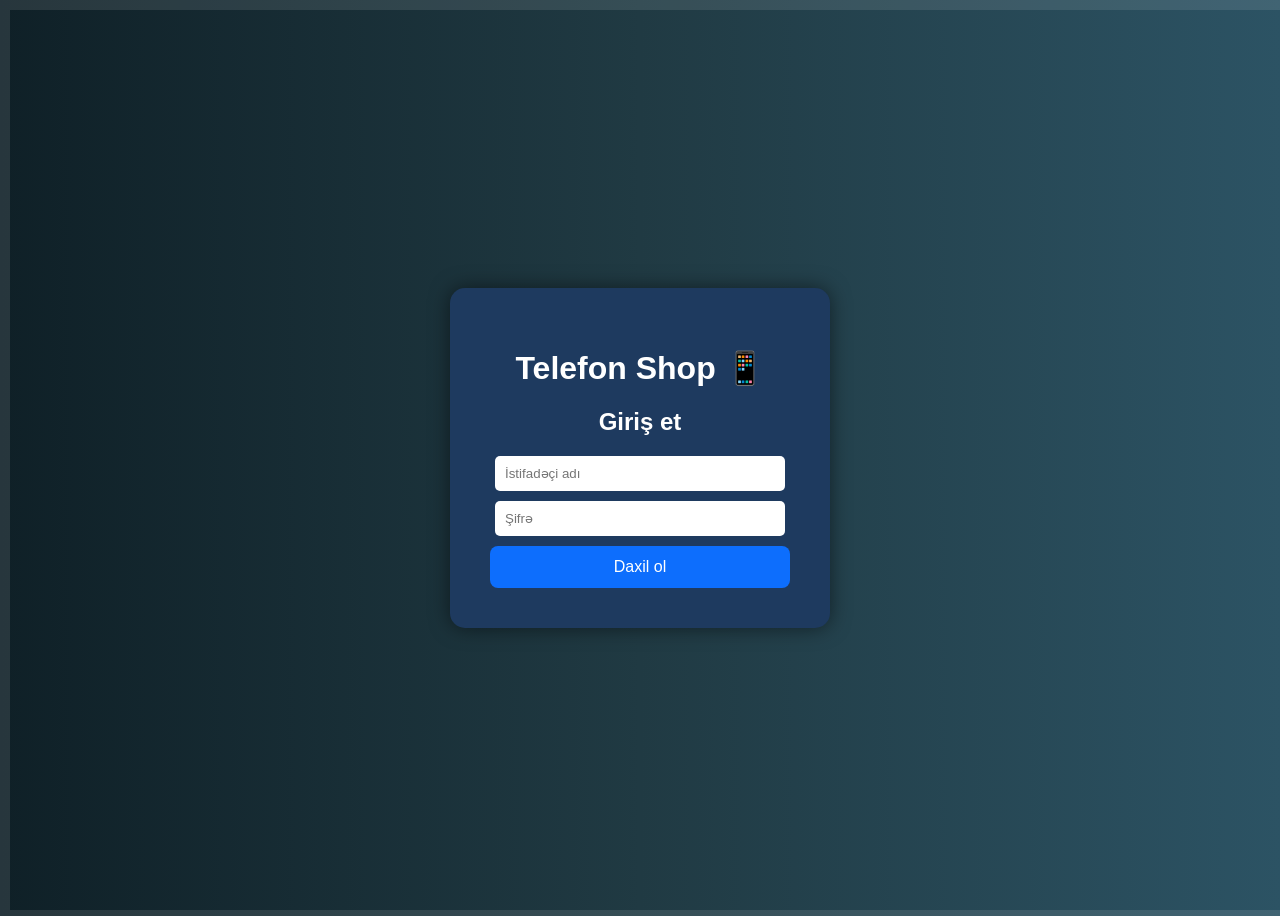
<file: index.html>
<!DOCTYPE html>
<html lang="az">
<head>
    <meta charset="UTF-8">
    <title>Login</title>
    <link rel="stylesheet" href="style.css">
</head>
<body class="login-body">

    <div class="login-container">
        <h1>Telefon Shop 📱</h1>
        <h2>Giriş et</h2>

        <input type="text" id="username" placeholder="İstifadəçi adı">
        <input type="password" id="password" placeholder="Şifrə">

        <button onclick="login()">Daxil ol</button>
    </div>

    <script src="script.js"></script>
</body>
</html>
</file>
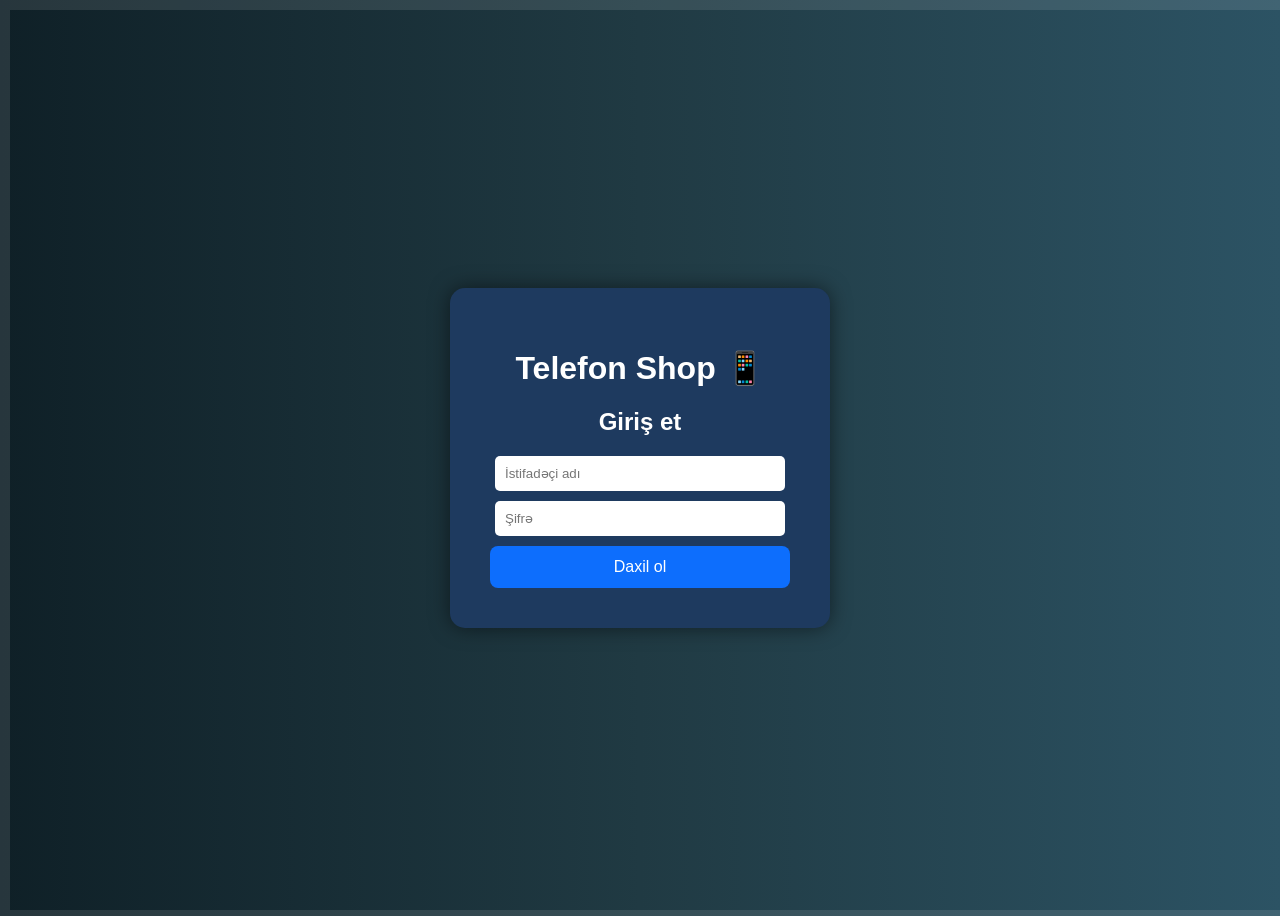
<file: login.html>
<!DOCTYPE html>
<html lang="az">
<head>
    <meta charset="UTF-8">
    <title>Login</title>
    <link rel="stylesheet" href="style.css">
</head>
<body class="login-body">

    <div class="login-container">
        <h1>Telefon Shop 📱</h1>
        <h2>Giriş et</h2>

        <input type="text" id="username" placeholder="İstifadəçi adı">
        <input type="password" id="password" placeholder="Şifrə">

        <button onclick="login()">Daxil ol</button>
    </div>

    <script src="script.js"></script>
</body>
</html>
</file>
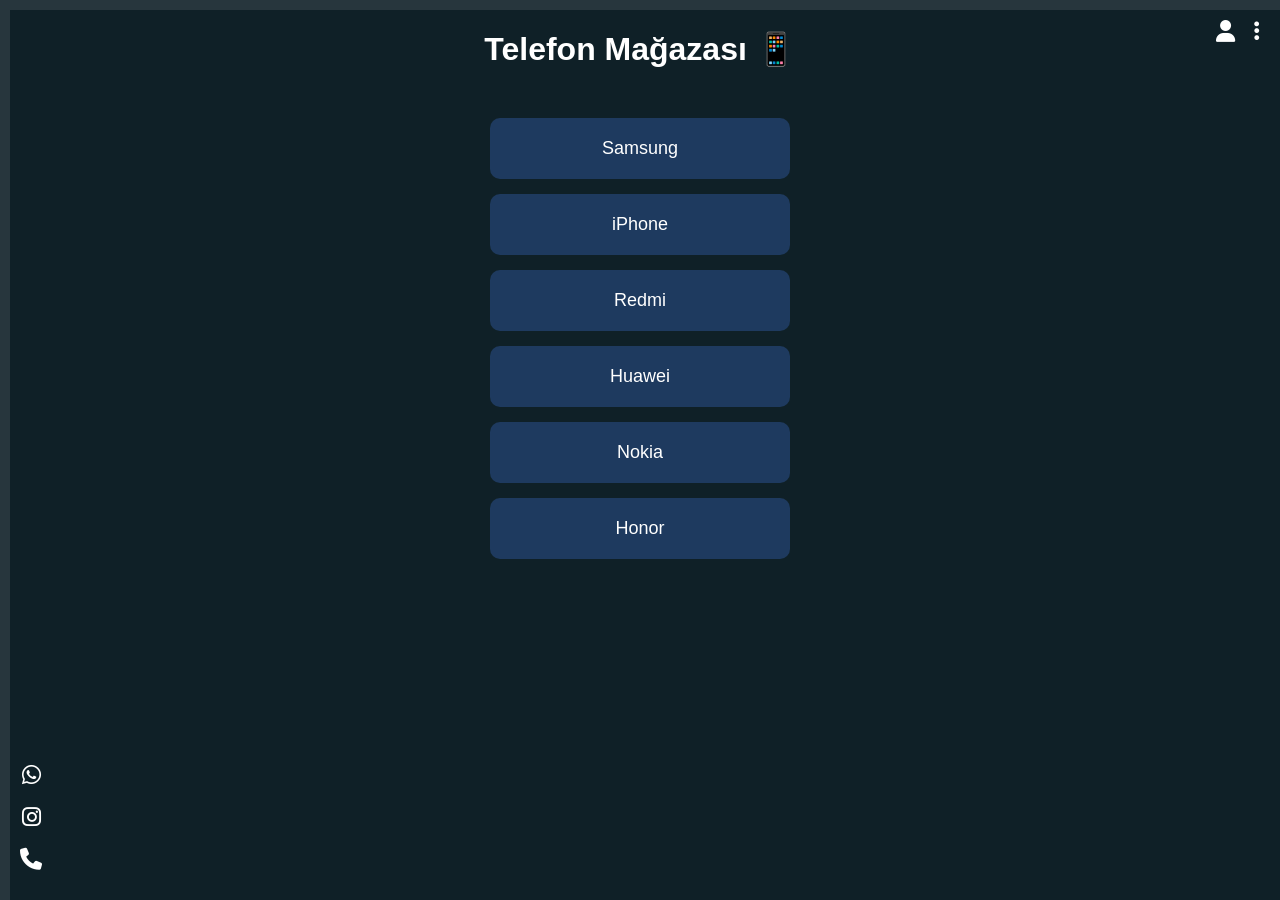
<file: main.html>
<!DOCTYPE html>
<html lang="az">
<head>
    <meta charset="UTF-8">
    <title>Telefonlar</title>
    <link rel="stylesheet" href="style.css">

    <!-- ICON üçün -->
    <link rel="stylesheet" href="https://cdnjs.cloudflare.com/ajax/libs/font-awesome/6.5.0/css/all.min.css">
</head>
<body class="main-body">

    <!-- Sağ yuxarı -->
    <div class="top-right">
        <i class="fa-solid fa-user"></i>
        <i class="fa-solid fa-ellipsis-vertical"></i>
    </div>

    <h1 class="title">Telefon Mağazası 📱</h1>

    <div class="phones">
        <button class="phone-btn" onclick="al()">Samsung</button>
        <button class="phone-btn" onclick="al()">iPhone</button>
        <button class="phone-btn" onclick="al()">Redmi</button>
        <button class="phone-btn" onclick="al()">Huawei</button>
        <button class="phone-btn" onclick="al()">Nokia</button>
        <button class="phone-btn" onclick="al()">Honor</button>
    </div>

    <!-- Sol aşağı -->
    <div class="bottom-left">
        <i class="fa-brands fa-whatsapp"></i>
        <i class="fa-brands fa-instagram"></i>
        <i class="fa-solid fa-phone"></i>
    </div>

    <script src="script.js"></script>
</body>
</html>
</file>
<file: style.css>
/* LOGIN SƏHİFƏ */
.login-body {
    background: linear-gradient(to right, #0f2027, #203a43, #2c5364);
    font-family: Arial;
    display: flex;
    justify-content: center;
    align-items: center;
    height: 100vh;
}

.login-container {
    background: #1e3a5f;
    padding: 40px;
    border-radius: 15px;
    text-align: center;
    color: white;
    width: 300px;
    box-shadow: 0 0 20px rgba(0,0,0,0.5);
}

.login-container input {
    display: block;
    width: 90%;
    margin: 10px auto;
    padding: 10px;
    border-radius: 5px;
    border: none;
}

.login-container button {
    width: 100%;
    padding: 12px;
    background-color: #0d6efd;
    color: white;
    border: none;
    border-radius: 8px;
    font-size: 16px;
    cursor: pointer;
}

.login-container button:hover {
    background-color: #084298;
}

/* MAIN SƏHİFƏ */
.main-body {
    background-color: #0f2027;
    text-align: center;
    font-family: Arial;
    color: white;
}

.title {
    margin-top: 30px;
}

.phones {
    margin-top: 50px;
}

.phone-btn {
    display: block;
    width: 300px;
    margin: 15px auto;
    padding: 20px;
    font-size: 18px;
    background-color: #1e3a5f;
    color: white;
    border: none;
    border-radius: 10px;
    cursor: pointer;
}

.phone-btn:hover {
    background-color: #0d6efd;
}
/* Sağ yuxarı ikonlar */
.top-right {
    position: absolute;
    top: 20px;
    right: 20px;
}

.top-right i {
    font-size: 22px;
    margin-left: 15px;
    cursor: pointer;
}

/* Sol aşağı ikonlar */
.bottom-left {
    position: fixed;
    bottom: 20px;
    left: 20px;
    display: flex;
    flex-direction: column;
}

.bottom-left i {
    font-size: 22px;
    margin: 10px 0;
    cursor: pointer;
}

/* Ornament effekt (kənarlar) */
body::before {
    content: "";
    position: fixed;
    top: 0;
    left: 0;
    width: 100%;
    height: 100%;
    border: 10px solid rgba(255,255,255,0.1);
    pointer-events: none;
}
</file>
